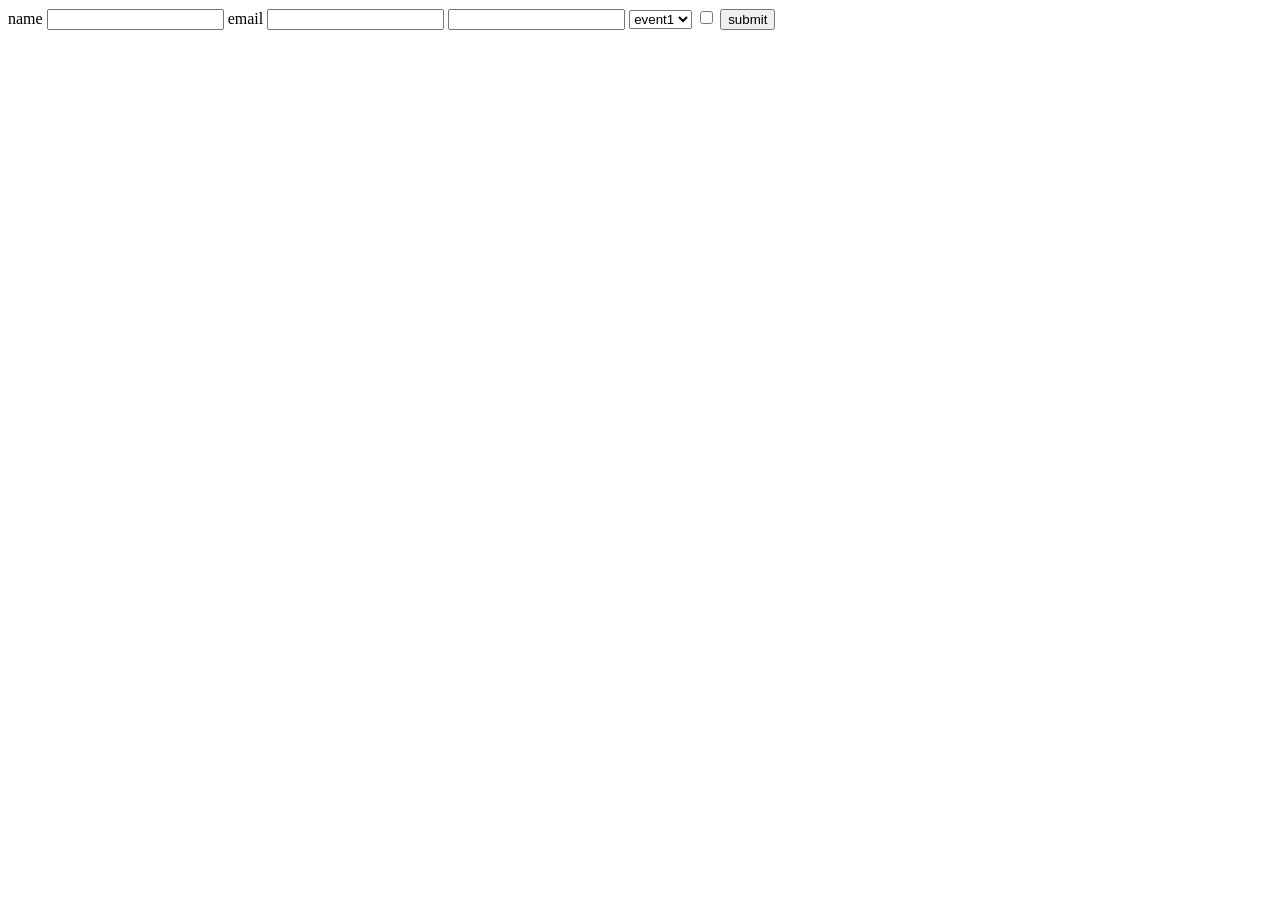
<file: Lesson10/index.html>
<!DOCTYPE html>
<html>
    <head>

    </head>
    <body>
        <form id="form">
            <label for="name">name</label>
            <input id="name" name="name">
            <label for="email">email</label>
            <input id="email"name="email">
            <label for="age" ></label>
            <input id="age" name="age">
            <select id="list">
                <option value="event1">event1</option>
                <option value="event2">event2</option>
                <option value="event3">event3</option>
            </select>
            <input type="checkbox" id="pivacy_policy">
            <button type="submit">submit</button>
            <div id="messages"></div>
        </form>
    </body>
</html>
</file>
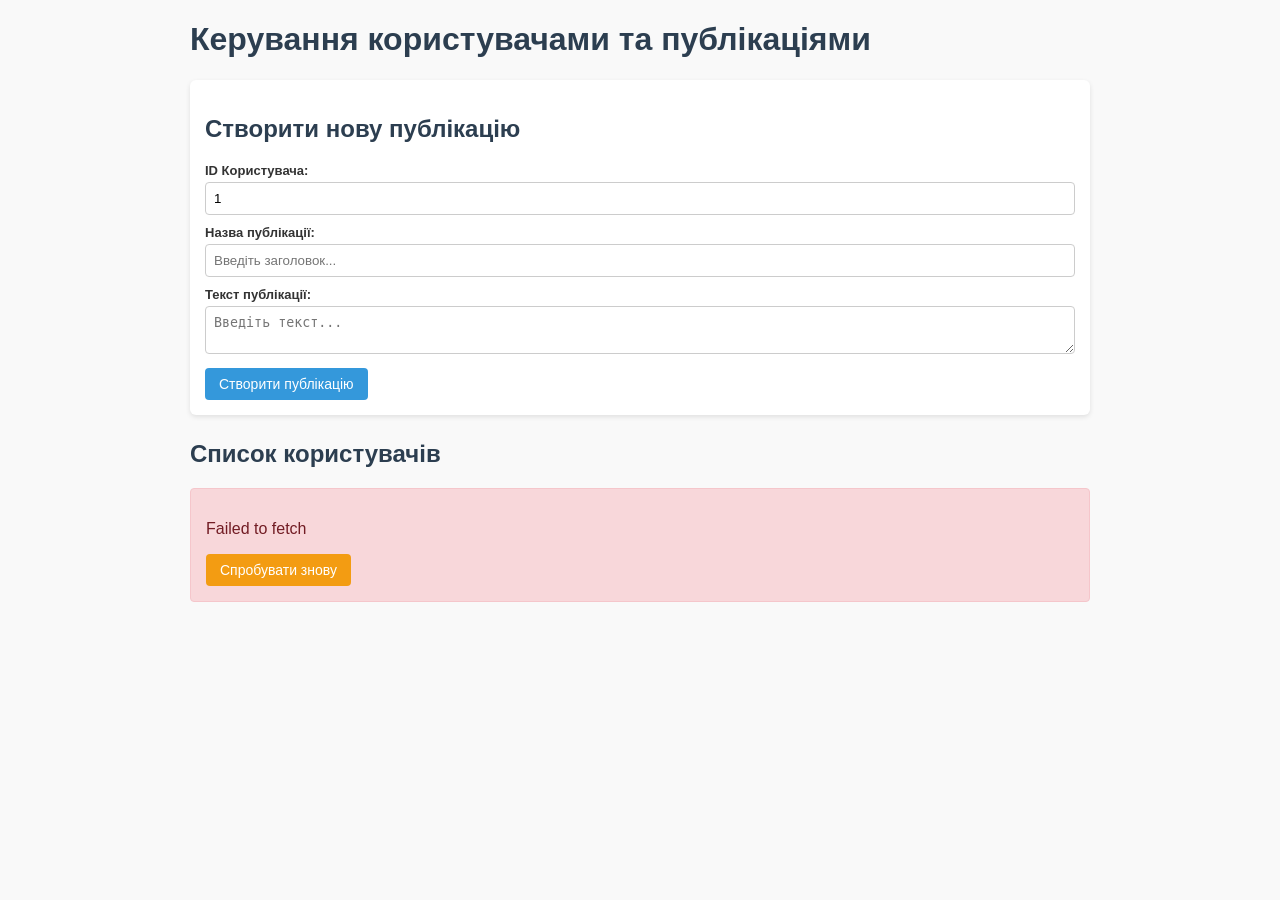
<file: Lesson13/index.html>
<!DOCTYPE html>
<html lang="uk">
<head>
    <meta charset="UTF-8">
    <meta name="viewport" content="width=device-width, initial-scale=1.0">
    <title>Користувачі та Публікації (CRUD + Fetch)</title>
    <style>
        body {
            font-family: Arial, sans-serif;
            max-width: 900px;
            margin: 20px auto;
            padding: 0 20px;
            background-color: #f9f9f9;
            color: #333;
        }
        h1, h2 {
            color: #2c3e50;
        }
        .error-box {
            background-color: #f8d7da;
            color: #721c24;
            padding: 15px;
            border: 1px solid #f5c6cb;
            border-radius: 4px;
            margin-bottom: 20px;
        }
        button {
            background-color: #3498db;
            color: white;
            border: none;
            padding: 8px 14px;
            border-radius: 4px;
            cursor: pointer;
            font-size: 14px;
            transition: background 0.2s;
        }
        button:hover {
            background-color: #2980b9;
        }
        button.danger {
            background-color: #e74c3c;
        }
        button.danger:hover {
            background-color: #c0392b;
        }
        button.warning {
            background-color: #f39c12;
        }
        button.warning:hover {
            background-color: #d68910;
        }
        .user-grid {
            display: grid;
            grid-template-columns: repeat(auto-fill, minmax(260px, 1fr));
            gap: 15px;
        }
        .card {
            background: white;
            padding: 15px;
            border-radius: 6px;
            box-shadow: 0 2px 5px rgba(0,0,0,0.1);
            display: flex;
            flex-direction: column;
            justify-content: space-between;
        }
        .card h3 {
            margin: 0 0 10px 0;
            font-size: 18px;
            color: #2980b9;
        }
        .card p {
            margin: 5px 0;
            font-size: 14px;
            color: #555;
        }
        .posts-container {
            margin-top: 10px;
            padding-top: 10px;
            border-top: 1px solid #eee;
            font-size: 13px;
        }
        .post-item {
            background: #f1f2f6;
            padding: 8px;
            border-radius: 4px;
            margin-top: 6px;
            display: flex;
            justify-content: space-between;
            align-items: center;
        }
        .post-actions {
            display: flex;
            gap: 5px;
        }
        .form-section {
            background: white;
            padding: 15px;
            border-radius: 6px;
            box-shadow: 0 2px 5px rgba(0,0,0,0.1);
            margin-bottom: 25px;
        }
        .form-group {
            margin-bottom: 10px;
        }
        .form-group label {
            display: block;
            margin-bottom: 4px;
            font-size: 13px;
            font-weight: bold;
        }
        .form-group input, .form-group textarea {
            width: 100%;
            padding: 8px;
            box-sizing: border-box;
            border: 1px solid #ccc;
            border-radius: 4px;
        }
        #loading {
            font-style: italic;
            color: #666;
            margin-bottom: 15px;
        }
    </style>
</head>
<body>

    <h1>Керування користувачами та публікаціями</h1>

    <section class="form-section">
        <h2>Створити нову публікацію</h2>
        <form id="createPostForm">
            <div class="form-group">
                <label for="userIdInput">ID Користувача:</label>
                <input type="number" id="userIdInput" value="1" required min="1">
            </div>
            <div class="form-group">
                <label for="titleInput">Назва публікації:</label>
                <input type="text" id="titleInput" placeholder="Введіть заголовок..." required>
            </div>
            <div class="form-group">
                <label for="bodyInput">Текст публікації:</label>
                <textarea id="bodyInput" placeholder="Введіть текст..." rows="2" required></textarea>
            </div>
            <button type="submit">Створити публікацію</button>
        </form>
    </section>

    <h2>Список користувачів</h2>
    
    <div style="margin-bottom: 15px;">
        <button id="cancelBtn" class="danger" style="display: none;">Скасувати завантаження</button>
    </div>

    <div id="errorContainer" style="display: none;" class="error-box">
        <p id="errorMessage"></p>
        <button id="retryBtn" class="warning">Спробувати знову</button>
    </div>

    <div id="loading">Завантаження користувачів...</div>
    
    <div id="userGrid" class="user-grid"></div>

    <script src="./main.js" defer>
        
    </script>
</body>
</html>
</file>
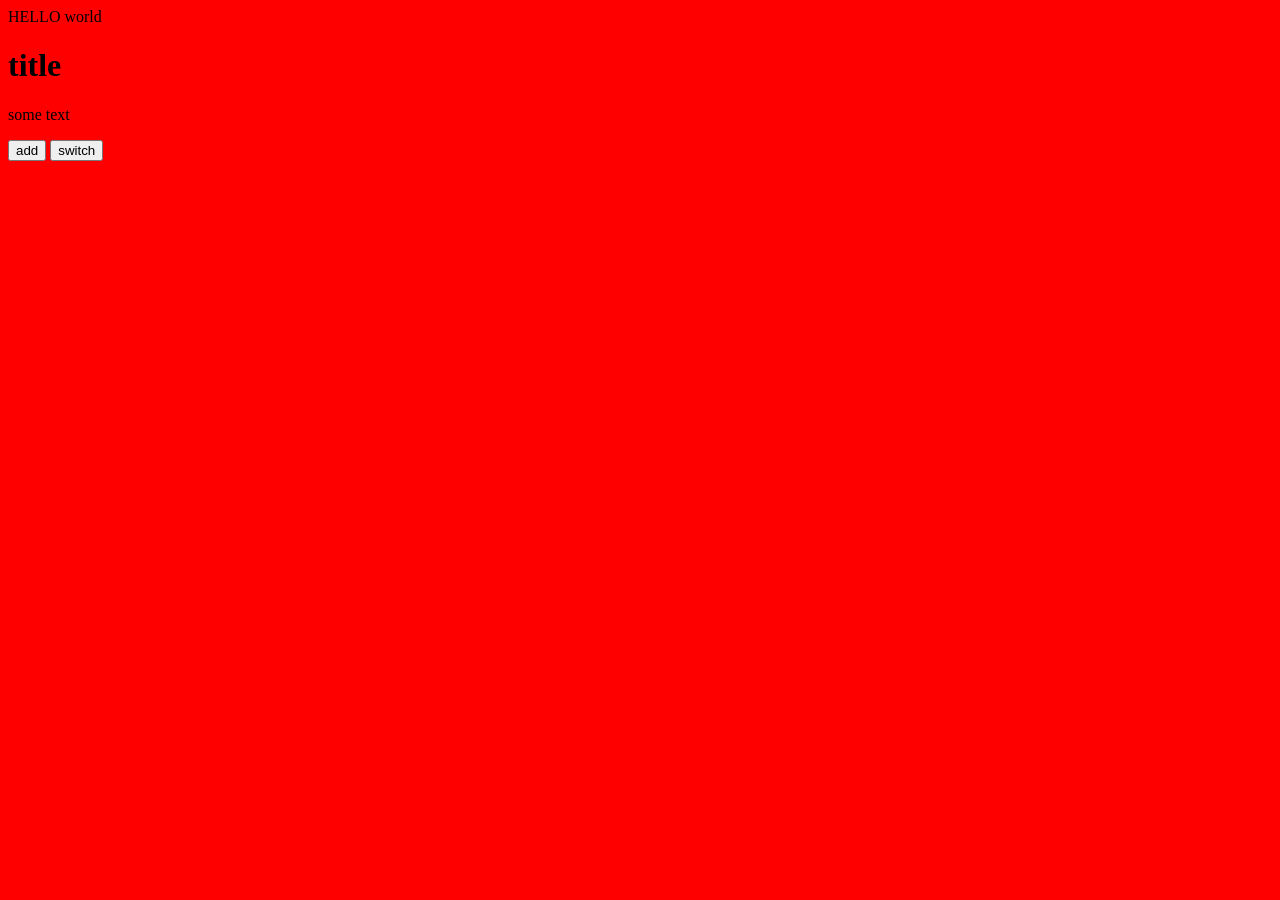
<file: Lesson6/index.html>
<!DOCTYPE html>
<html>
    <head>

    
    </head>
    <body>
        <div id = "box">
            HELLO
            <span> world</span>
            <h1 class = "title">title</h1>
            <p>some text</p>
            <button id = "add-to-cart" type = "button"> add</button>
            <button id = "theme-button" type = "button">switch</button>
        </div>
        <noscript> please enable JS</noscript>
        <script src = "./main.js" defer></script>
    </body>
</html>
</file>
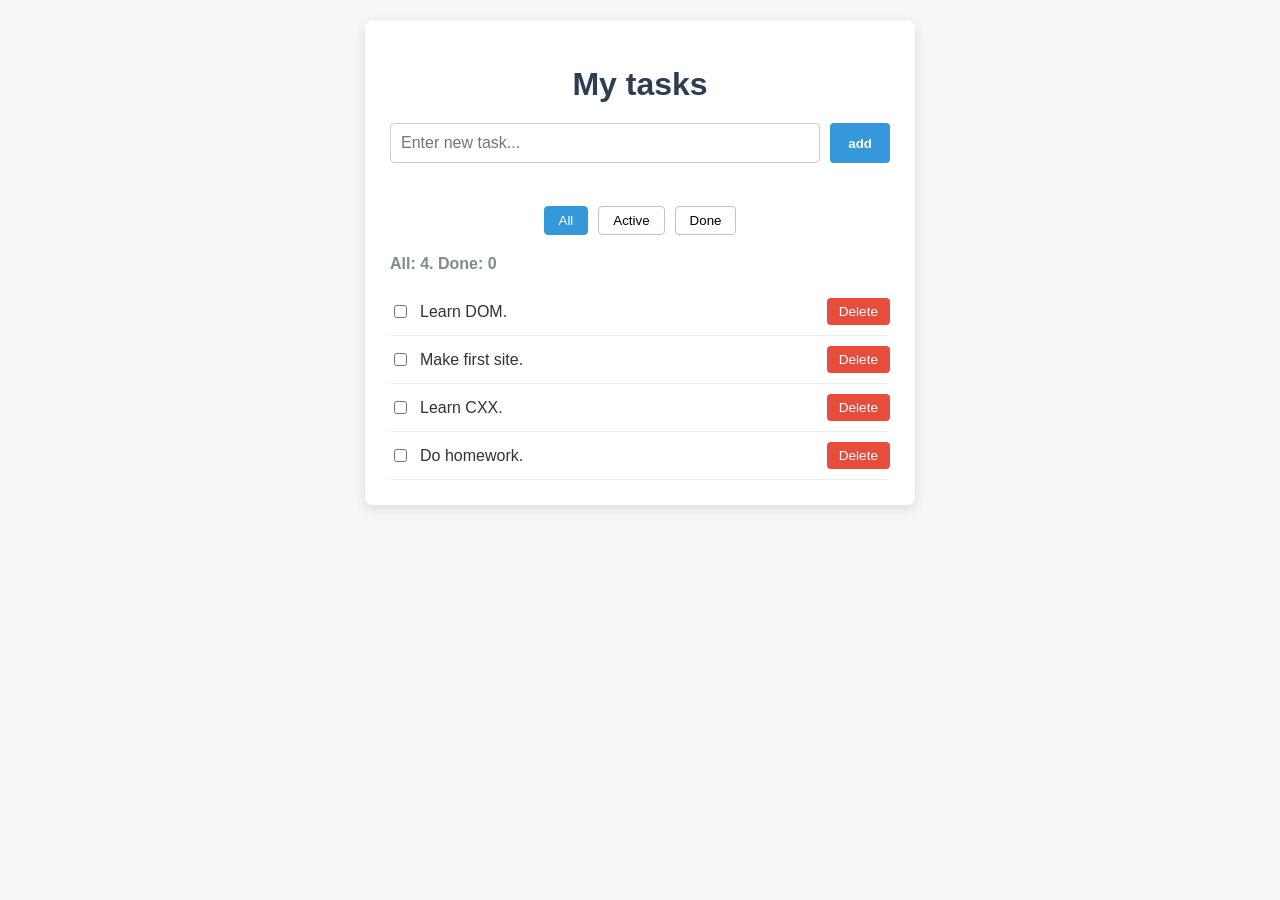
<file: Lesson6_HT/index.html>
<!DOCTYPE html>
<html lang="uk">
    <head>
    
        <link rel="stylesheet" href="style.css">
    </head>
    <body>

        <div class="container">
            <h1>My tasks</h1>
        
            <form id="goalForm">
                <div class="input-group">
                    <input type="text" id="goalInput" placeholder="Enter new task...">
                    <button type="submit" class="btn">add</button>
                </div>
                <div id="errorMsg" class="error-msg"></div>
            </form>

            <div class="filters">
                <button type="button" class="filter-btn active" data-filter="all">All</button>
                <button type="button" class="filter-btn" data-filter="active">Active</button>
                <button type="button" class="filter-btn" data-filter="completed">Done</button>
            </div>

            <div id="counter" class="counter">total: 0. done: 0</div>

            <ul id="goalList" class="goal-list"></ul>
        
        
            <div id="emptyMessage" class="empty-msg" hidden>No data...</div>
        </div>

        <script src="main.js"></script>
    </body>
</html>
</file>
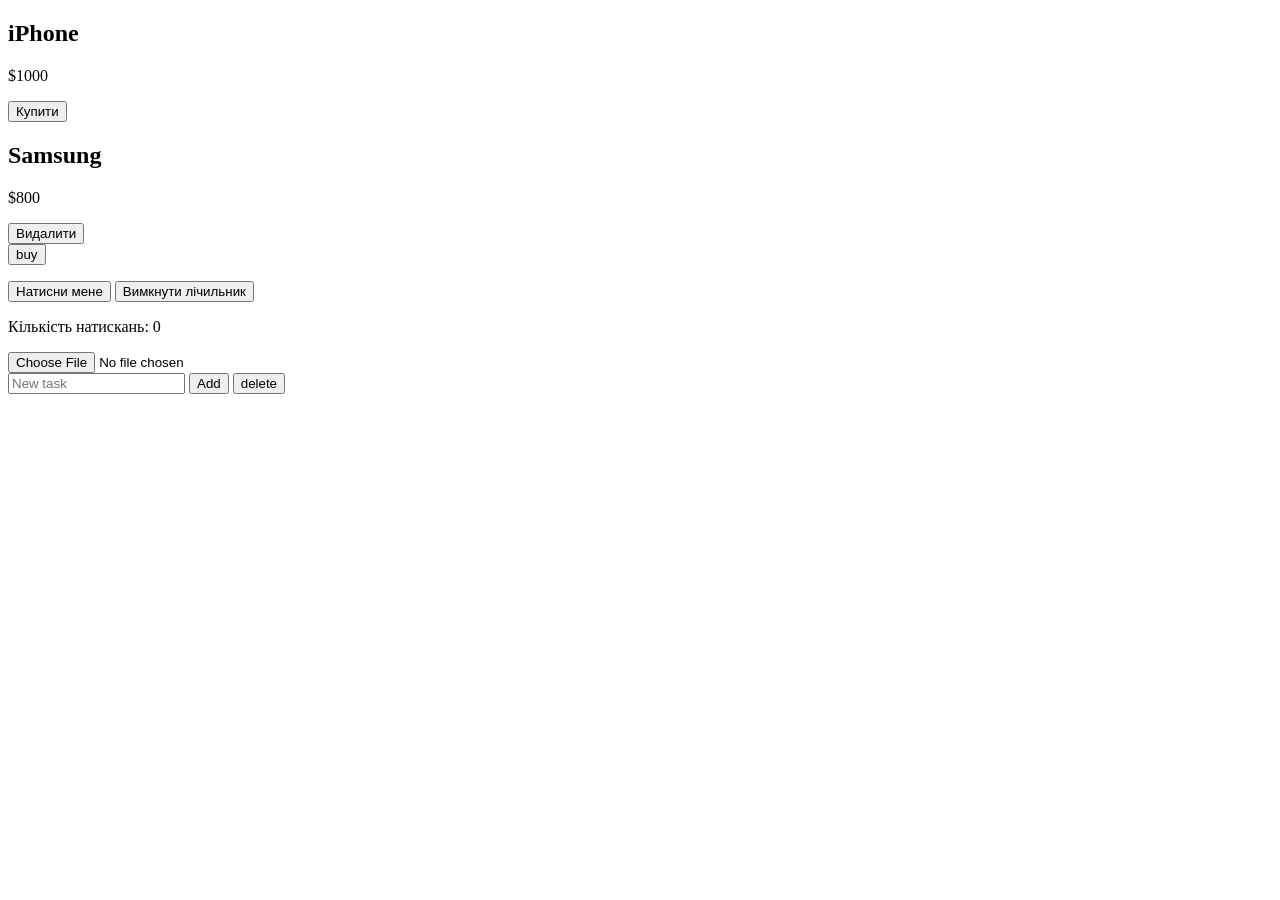
<file: Lesson7/index.html>
<!DOCTYPE html>
<html>
    <head>

    </head>
    <body>
        <section class="products">
            <article class="product-card">
                <h2>iPhone</h2>
                <p>$1000</p>

                <div class="actions">
                    <button class="buy-button">Купити</button>
                </div>
            </article>

            <article class="product-card">
                <h2>Samsung</h2>
                <p>$800</p>

                <div class="actions">
                    <button class="buy-button danger">Видалити</button>
                </div>
            </article>
        </section>
        <button id="buy" type="button">buy</button>
        <p id="message"></p>

        
        <button id="action" type="button">
            <span>Натисни мене</span>
        </button>

        <button id="stop" type="button">
            Вимкнути лічильник
        </button>

        <p id="result">Кількість натискань: 0</p>

        <input type="file" accept="image" id="avatar">




        <form id="todo-form">
            <input name="task" placeholder="New task"/>
            <button>
                Add
            </button>
            <button>
                delete
            </button>
            </form>

        <ul id="todo-list"></ul>


        <script src = "main.js"></script>
    </body>
</html>
</file>
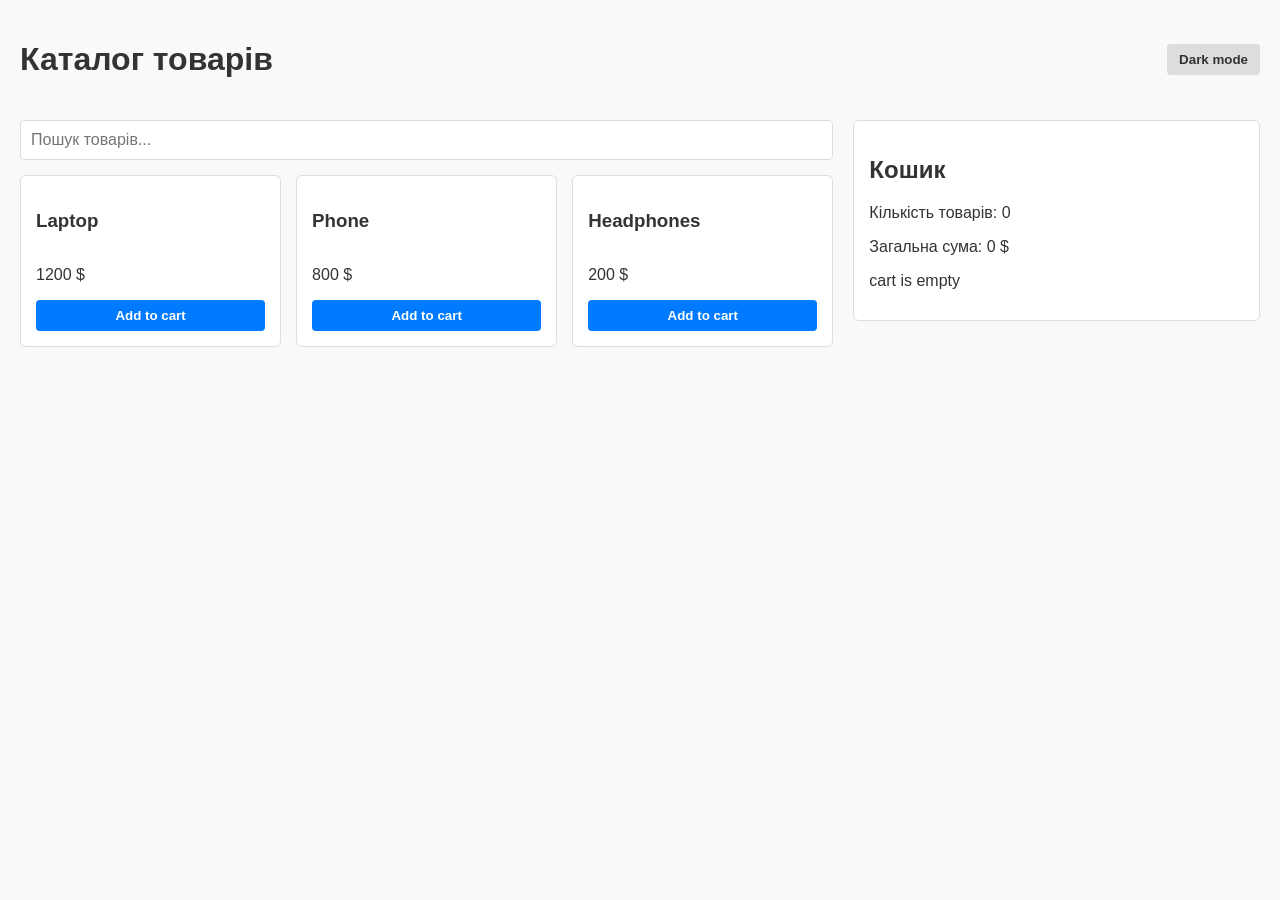
<file: Lesson7_HT/index.html>
<!DOCTYPE html>
<html>
    <head>
        <link rel="stylesheet" href="./styles.css">
    </head>
    <body>
        <header class="header">
            <h1>Каталог товарів</h1>
            <button id="themeToggle" class="btn btn-secondary">Dark mode</button>
        </header>

        <main class="main-container">
            <section class="catalog-section">
                <div class="search-box">
                    <input type="text" id="searchInput" placeholder="Пошук товарів...">
                </div>
                <div id="productsContainer" class="products-grid"></div>
            </section>

            <section class="cart-section">
                <h2>Кошик</h2>
                <div class="cart-summary">
                    <p>Кількість товарів: <span id="cartCount">0</span></p>
                    <p>Загальна сума: <span id="cartTotal">0</span> $</p>
                </div>
                <ul id="cartList" class="cart-list"></ul>
                <button id="emptyCartBtn" class="btn btn-danger" style="display: none;">Empty cart</button>
            </section>
        </main>
        <script src="./main.js" defer></script>
    </body>
</html>
</file>
<file: Lesson6_HT/style.css>
body {
    font-family: Arial, sans-serif;
    background-color: #f4f7f6;
    color: #333;
    margin: 0;
    padding: 20px;
    display: flex;
    justify-content: center;
}

.container {
    width: 100%;
    max-width: 500px;
    background: #fff;
    padding: 25px;
    border-radius: 8px;
    box-shadow: 0 4px 12px rgba(0, 0, 0, 0.1);
}

h1 {
    text-align: center;
    color: #2c3e50;
    margin-bottom: 20px;
}

.input-group {
    display: flex;
    gap: 10px;
}

input[type="text"] {
    flex: 1;
    padding: 10px;
    border: 1px solid #ccc;
    border-radius: 4px;
    font-size: 1rem;
    outline: none;
}

input[type="text"]:focus {
    border-color: #3498db;
}

.btn {
    padding: 10px 18px;
    background-color: #3498db;
    color: white;
    border: none;
    border-radius: 4px;
    cursor: pointer;
    font-weight: bold;
}

.btn:hover {
    background-color: #2980b9;
}

.error-msg {
    color: #e74c3c;
    font-size: 0.85rem;
    margin-top: 5px;
    min-height: 18px;
}

.filters {
    display: flex;
    justify-content: center;
    gap: 10px;
    margin: 20px 0;
}

.filter-btn {
    padding: 6px 14px;
    border: 1px solid #bdc3c7;
    background: #fff;
    border-radius: 4px;
    cursor: pointer;
}

.filter-btn.active {
    background-color: #3498db;
    color: white;
    border-color: #3498db;
}

.counter {
    font-weight: bold;
    margin-bottom: 15px;
    color: #7f8c8d;
}

.goal-list {
    list-style: none;
    padding: 0;
    margin: 0;
}

.goal-item {
    display: flex;
    align-items: center;
    justify-content: space-between;
    padding: 10px 0;
    border-bottom: 1px solid #eee;
    gap: 10px;
}

/* Вимога до закреслення виконання */
.completed .goal-text {
    text-decoration: line-through;
    opacity: 0.6;
}

.goal-content {
    display: flex;
    align-items: center;
    gap: 10px;
    flex: 1;
    word-break: break-word;
}

.delete-btn {
    background-color: #e74c3c;
    color: white;
    border: none;
    padding: 6px 12px;
    border-radius: 4px;
    cursor: pointer;
    font-size: 0.85rem;
}

.delete-btn:hover {
    background-color: #c0392b;
}

.empty-msg {
    text-align: center;
    color: #95a5a6;
    padding: 20px 0;
}
</file>
<file: Lesson7_HT/styles.css>
:root {
    --bg-color: #f9f9f9;
    --text-color: #333333;
    --card-bg: #ffffff;
    --border-color: #dddddd;
    --primary-color: #007bff;
    --primary-hover: #0056b3;
    --danger-color: #dc3545;
    --danger-hover: #bd2130;
}

[data-theme="dark"] {
    --bg-color: #121212;
    --text-color: #e0e0e0;
    --card-bg: #1e1e1e;
    --border-color: #333333;
    --primary-color: #bb86fc;
    --primary-hover: #9955e8;
    --danger-color: #cf6679;
    --danger-hover: #b04658;
}

body {
    font-family: sans-serif;
    background-color: var(--bg-color);
    color: var(--text-color);
    margin: 0;
    padding: 20px;
    transition: background-color 0.3s, color 0.3s;
}

.header {
    display: flex;
    justify-content: space-between;
    align-items: center;
    margin-bottom: 20px;
}

.main-container {
    display: grid;
    grid-template-columns: 2fr 1fr;
    gap: 20px;
}

@media (max-width: 768px) {
    .main-container {
        grid-template-columns: 1fr;
    }
}

.search-box input {
    width: 100%;
    padding: 10px;
    font-size: 1rem;
    border: 1px solid var(--border-color);
    border-radius: 4px;
    background-color: var(--card-bg);
    color: var(--text-color);
    box-sizing: border-box;
    margin-bottom: 15px;
}

.products-grid {
    display: grid;
    grid-template-columns: repeat(auto-fill, minmax(200px, 1fr));
    gap: 15px;
}

.product-card {
    background-color: var(--card-bg);
    border: 1px solid var(--border-color);
    padding: 15px;
    border-radius: 6px;
    display: flex;
    flex-direction: column;
    justify-content: space-between;
}

.cart-section {
    background-color: var(--card-bg);
    border: 1px solid var(--border-color);
    padding: 15px;
    border-radius: 6px;
    height: fit-content;
}

.cart-list {
    list-style: none;
    padding: 0;
    margin: 15px 0;
}

.cart-item {
    display: flex;
    justify-content: space-between;
    align-items: center;
    padding: 8px 0;
    border-bottom: 1px solid var(--border-color);
}

.btn {
    padding: 8px 12px;
    border: none;
    border-radius: 4px;
    cursor: pointer;
    font-weight: bold;
    transition: background-color 0.2s;
}

.btn-primary {
    background-color: var(--primary-color);
    color: #ffffff;
}

.btn-primary:hover {
    background-color: var(--primary-hover);
}

.btn-danger {
    background-color: var(--danger-color);
    color: #ffffff;
    width: 100%;
}

.btn-danger:hover {
    background-color: var(--danger-hover);
}

.btn-secondary {
    background-color: var(--border-color);
    color: var(--text-color);
}

.btn-sm {
    padding: 4px 8px;
    font-size: 0.85rem;
}
</file>
